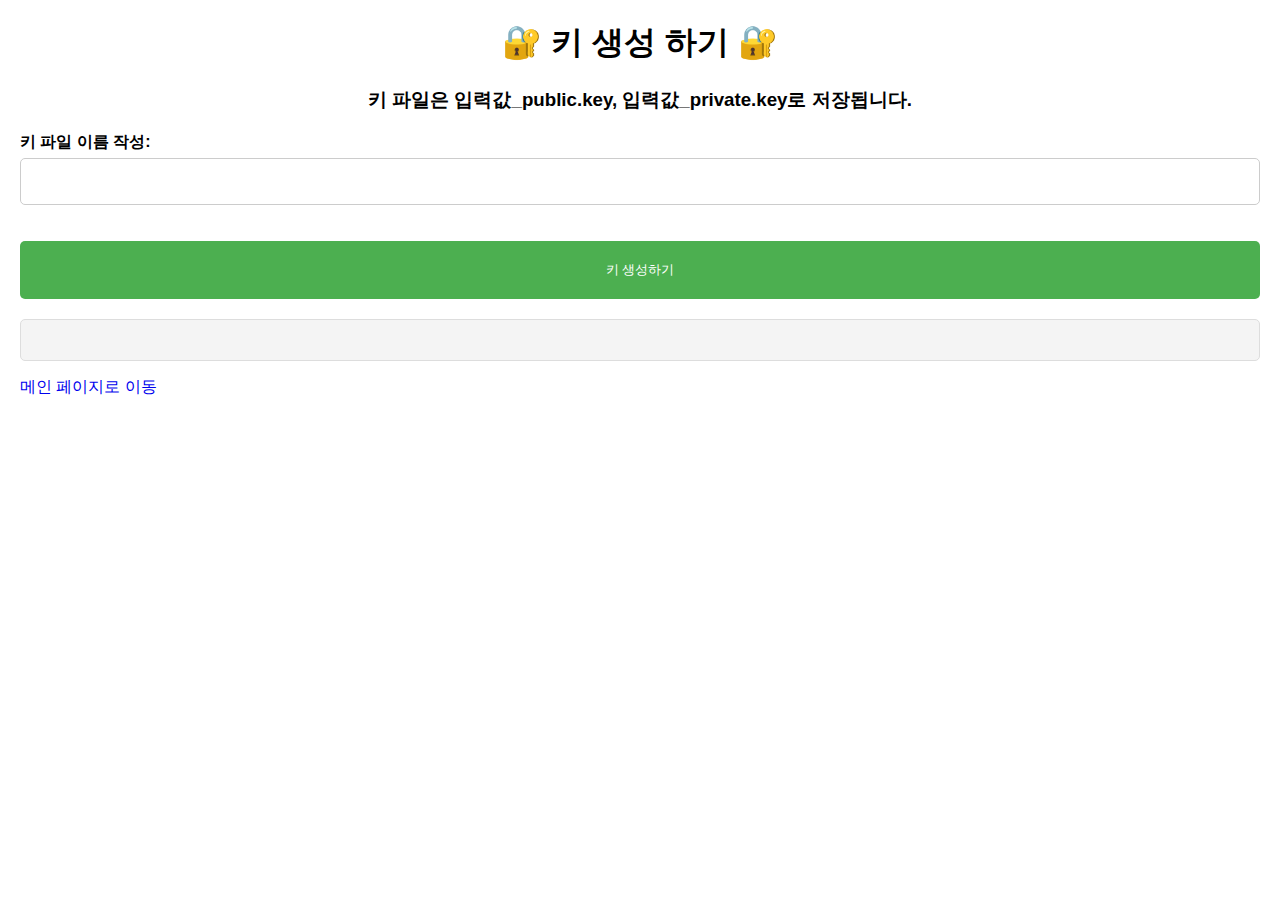
<file: src/main/resources/static/key.html>
<!DOCTYPE html>
<html>
<head>
    <meta charset="UTF-8">
    <meta name="viewport" content="width=device-width, initial-scale=1.0">
    <title>키 생성</title>
    <link rel="stylesheet" type="text/css" href="styles.css">
    <script src="https://code.jquery.com/jquery-3.6.0.min.js"></script>
</head>
<body>
<h1>🔐 키 생성 하기 🔐</h1>
<h3>키 파일은 입력값_public.key, 입력값_private.key로 저장됩니다.</h3>
<form id="keyForm">
    <label for="keyName">키 파일 이름 작성:</label>
    <input type="text" id="keyName" name="keyName" required><br><br>
    <button type="submit">키 생성하기</button>
</form>
<p id="signResult"></p>
<a href="index.html">메인 페이지로 이동</a>
<script>
    $(document).ready(function(){
        $('#keyForm').on('submit', function(event) {
            event.preventDefault();
            $.ajax({
                type: 'POST',
                url: '/keys',
                data: $(this).serialize(),
                success: function(response) {
                    $('#signResult').text(response);
                },
                error: function(error) {
                    $('#signResult').text('키 생성 중 오류가 발생했습니다.');
                }
            });
        });
    });
</script>
</body>
</html>
</file>
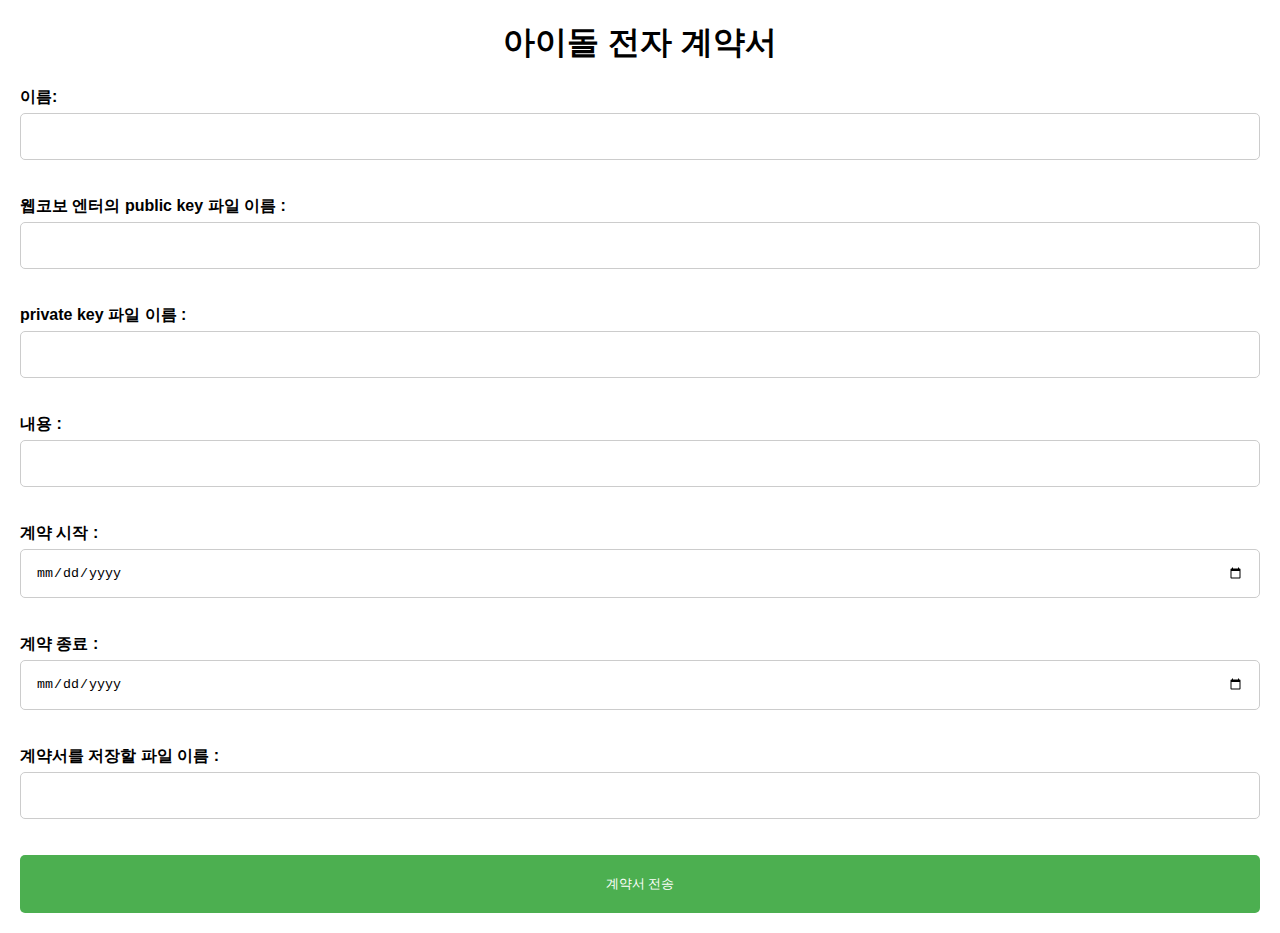
<file: src/main/resources/static/sign.html>
<!DOCTYPE html>
<html xmlns:th="http://www.thymeleaf.org" lang="en">
<head>
  <meta charset="UTF-8">
  <meta name="viewport" content="width=device-width, initial-scale=1.0">
  <title>전자 서명 프로젝트 - 계약서</title>
  <link rel="stylesheet" href="styles.css">
</head>
<body>
<h1>아이돌 전자 계약서</h1>

<form action="/sign" method="post">
  <label>이름:</label>
  <input type="text" id="name" name="name" required><br><br>

  <label for="publicKeyFile">웹코보 엔터의 public key 파일 이름 :</label>
  <input type="text" id="publicKeyFile" name="publicKeyFile" required><br><br>

  <label for="privateKeyFile">private key 파일 이름 :</label>
  <input type="text" id="privateKeyFile" name="privateKeyFile" required><br><br>

  <label>내용 :</label>
  <input type="text" id="document" name="document" required><br><br>

  <label>계약 시작 :</label>
  <input type="date" name="startDate" required><br><br>

  <label>계약 종료 :</label>
  <input type="date" name="endDate" required><br><br>

  <label for="signFile">계약서를 저장할 파일 이름 :</label>
  <input type="text" id="signFile" name="signFile" required><br><br>

  <button type="submit">계약서 전송</button>
</form>
</body>
</html>
</file>
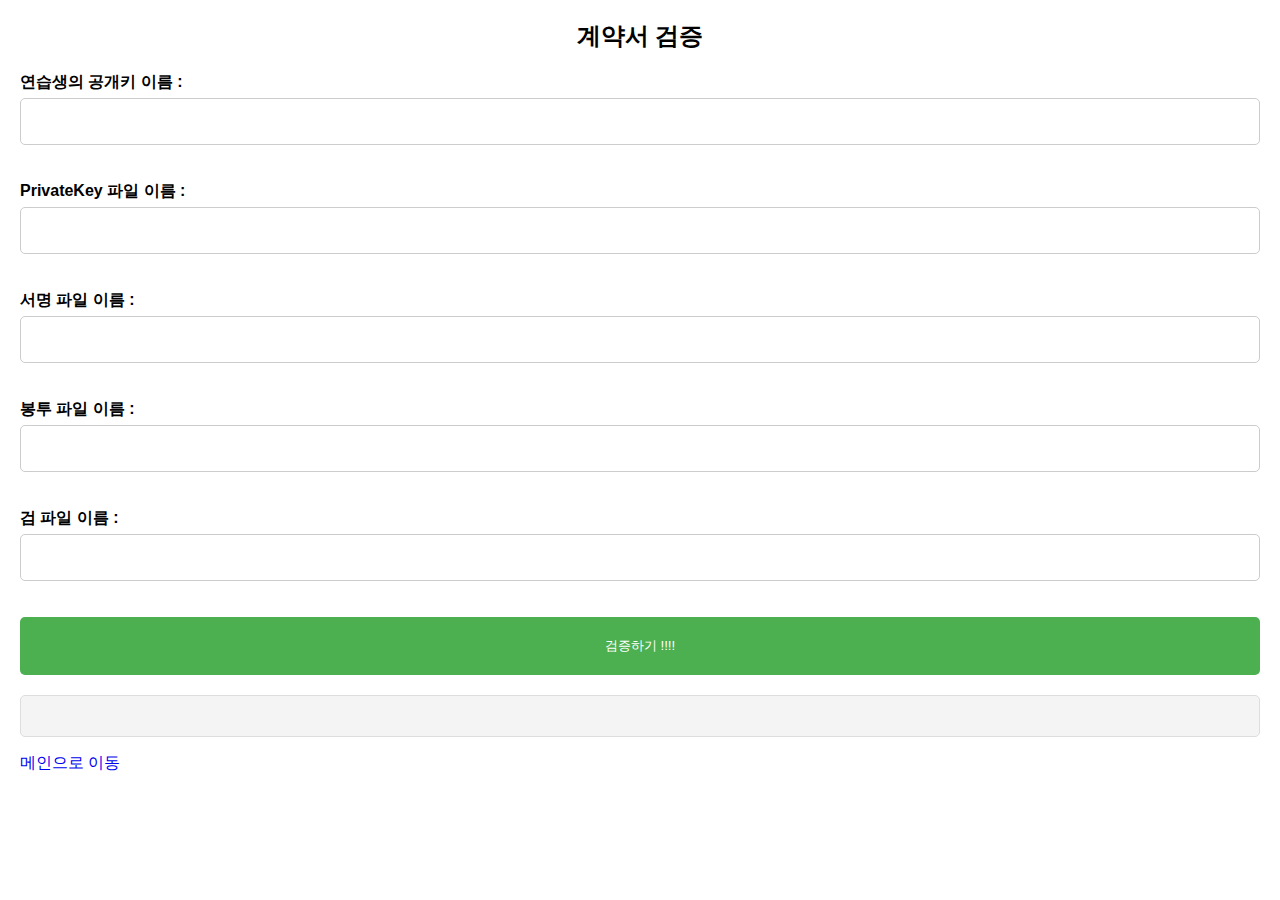
<file: src/main/resources/static/verify.html>
<!DOCTYPE html>
<html lang="en">
<head>
  <meta charset="UTF-8">
  <meta name="viewport" content="width=device-width, initial-scale=1.0">
  <title>전자 서명 프로젝트 - 검증</title>
  <link rel="stylesheet" href="styles.css">
  <script src="https://code.jquery.com/jquery-3.6.0.min.js"></script>
</head>
<body>
<h2>계약서 검증</h2>
<form id="verifyForm">
  <label for="publicKeyFile">연습생의 공개키 이름 :</label>
  <input type="text" id="publicKeyFile" name="publicKeyFile" required><br/><br/>

  <label for="privateKeyFile">PrivateKey 파일 이름 :</label>
  <input type="text" id="privateKeyFile" name="privateKeyFile" required><br/><br/>

  <label for="signFile">서명 파일 이름 :</label>
  <input type="text" id="signFile" name="signFile" required><br/><br/>

  <label for="envFile">봉투 파일 이름 :</label>
  <input type="text" id="envFile" name="envFile" required><br/><br/>

  <label for="contractFile">검 파일 이름 :</label>
  <input type="text" id="contractFile" name="contractFile" required><br/><br/>

  <button type="submit">검증하기 !!!! </button>
</form>

<p id="verifyResult"></p>
<a href="index.html">메인으로 이동</a>

<script>
  $(document).ready(function(){
    $('#verifyForm').on('submit', function(event) {
      event.preventDefault();
      $.ajax({
        type: 'POST',
        url: '/verify',
        data: $(this).serialize(),
        success: function(response) {
          $('#verifyResult').text(response);
        },
        error: function(error) {
          $('#verifyResult').text('검증 과정에서 오류가 발생했습니다.');
        }
      });
    });
  });
</script>
</body>
</html>
</file>
<file: src/main/resources/static/styles.css>
body {
    font-family: Arial, sans-serif;
    margin: 20px;
}

h1, h2, h3{
    text-align: center;
}

form {
    margin-bottom: 20px;
    display: flex;
    flex-direction: column;
}

label {
    font-weight: bold;
}

input[type="text"], textarea {
    padding: 15px;
    margin-top : 5px;
    border: 1px solid #ccc;
    border-radius: 5px;
}

input[type="date"]{
    padding: 15px;
    margin-top : 5px;
    border: 1px solid #ccc;
    border-radius: 5px;
}

button {
    background-color: #4CAF50;
    color: white;
    padding: 20px 20px;
    border: none;
    border-radius: 5px;
    cursor: pointer;
}

button:hover {
    background-color: #45a049;
}

p {
    background-color: #f4f4f4;
    padding: 20px;
    border: 1px solid #ddd;
    border-radius: 5px;
    text-align: center;
}

a{
    text-decoration: none;
}
</file>
